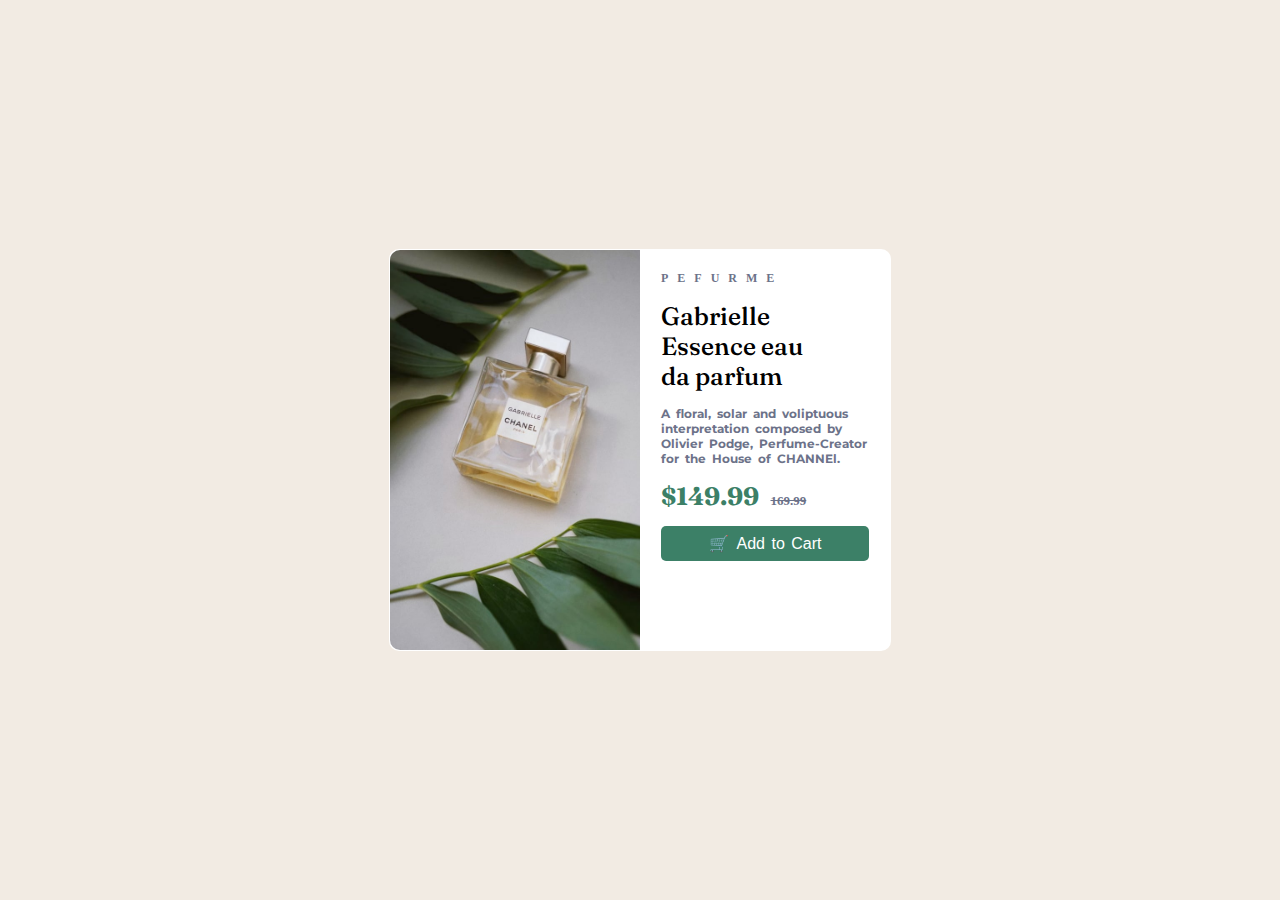
<file: index.html>
<!DOCTYPE html>
<html lang="en">
<head>
    <meta charset="UTF-8">
    <meta http-equiv="X-UA-Compatible" content="IE=edge">
    <meta name="viewport" content="width=device-width, initial-scale=1.0">
    <title>Rubyn</title>
    <link rel="stylesheet" href="./css/style.css">
    <link rel="shortcut icon" href="./images/favicon-32x32.png" type="image/x-icon">
</head>
<body>
    <div class="box">
        <img src="./images/image-product-desktop.jpg" alt="img">
         <section class="text">
            
        <h2>PEFURME</h2>
        <h1>Gabrielle<br> Essence eau<br> da parfum</h1>
        <p> A floral, solar and voliptuous interpretation composed by<br>Olivier Podge, Perfume-Creator for the House of CHANNEl.</p>
        <p1>$149.99 <p3>&ensp;<del>169.99</del></p3></p1>
        <button>&#128722;&ensp;Add to Cart</button>
         </section>
         
        
    </div>
</body>
</html>
</file>
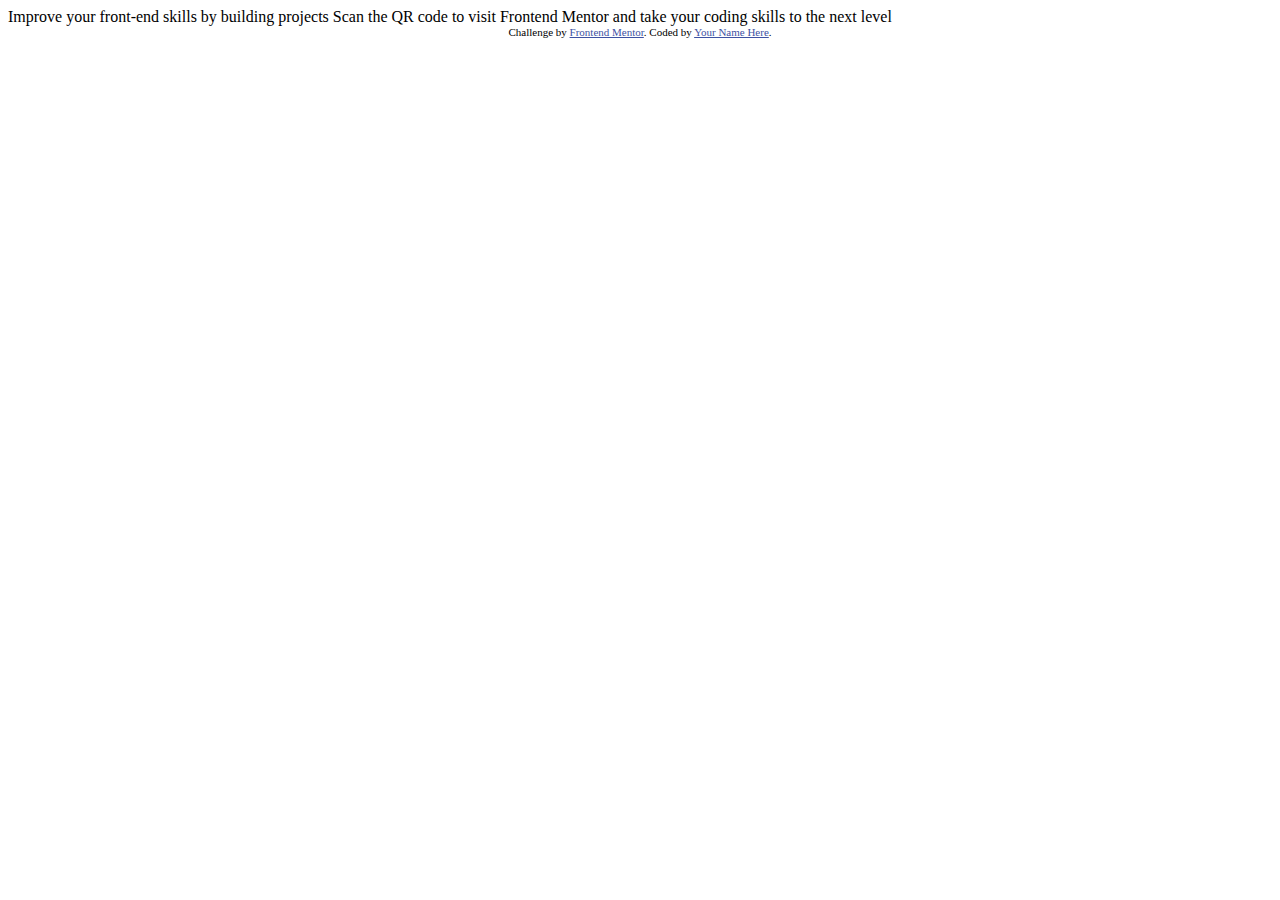
<file: qr-code-component-main/index.html>
<!DOCTYPE html>
<html lang="en">
<head>
  <meta charset="UTF-8">
  <meta name="viewport" content="width=device-width, initial-scale=1.0"> <!-- displays site properly based on user's device -->

  <link rel="icon" type="image/png" sizes="32x32" href="./images/favicon-32x32.png">
  
  <title>Frontend Mentor | QR code component</title>

  <!-- Feel free to remove these styles or customise in your own stylesheet 👍 -->
  <style>
    .attribution { font-size: 11px; text-align: center; }
    .attribution a { color: hsl(228, 45%, 44%); }
  </style>
</head>
<body>

  Improve your front-end skills by building projects

  Scan the QR code to visit Frontend Mentor and take your coding skills to the next level
  
  <div class="attribution">
    Challenge by <a href="https://www.frontendmentor.io?ref=challenge" target="_blank">Frontend Mentor</a>. 
    Coded by <a href="#">Your Name Here</a>.
  </div>
</body>
</html>
</file>
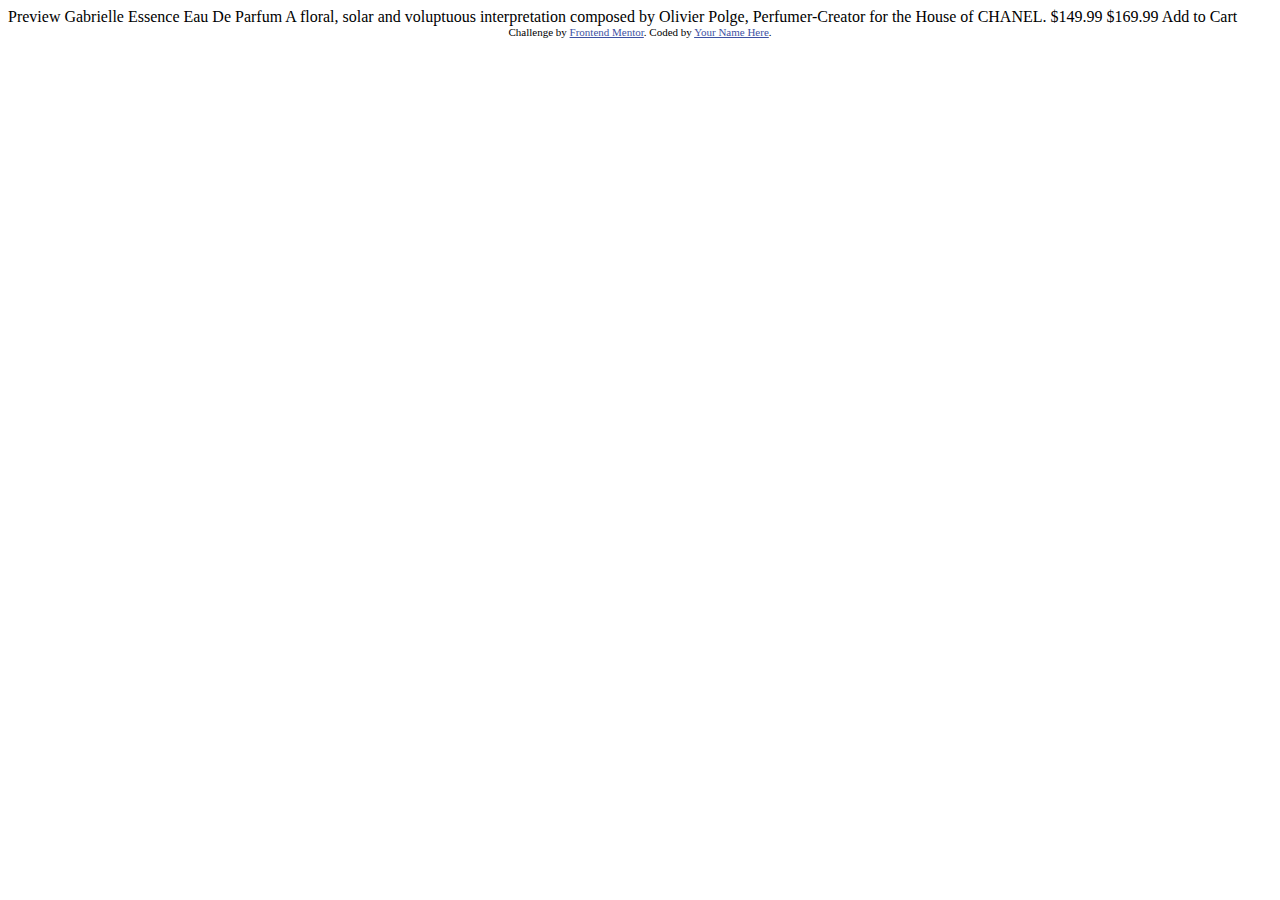
<file: product-preview-card-component-main/product-preview-card-component-main/index.html>
<!DOCTYPE html>
<html lang="en">
<head>
  <meta charset="UTF-8">
  <meta name="viewport" content="width=device-width, initial-scale=1.0"> <!-- displays site properly based on user's device -->

  <link rel="icon" type="image/png" sizes="32x32" href="./images/favicon-32x32.png">
  
  <title>Frontend Mentor | Product preview card component</title>

  <!-- Feel free to remove these styles or customise in your own stylesheet 👍 -->
  <style>
    .attribution { font-size: 11px; text-align: center; }
    .attribution a { color: hsl(228, 45%, 44%); }
  </style>
</head>
<body>

  Preview

  Gabrielle Essence Eau De Parfum

  A floral, solar and voluptuous interpretation composed by Olivier Polge, 
  Perfumer-Creator for the House of CHANEL.

  $149.99
  $169.99

  Add to Cart
  
  <div class="attribution">
    Challenge by <a href="https://www.frontendmentor.io?ref=challenge" target="_blank">Frontend Mentor</a>. 
    Coded by <a href="#">Your Name Here</a>.
  </div>
</body>
</html>
</file>
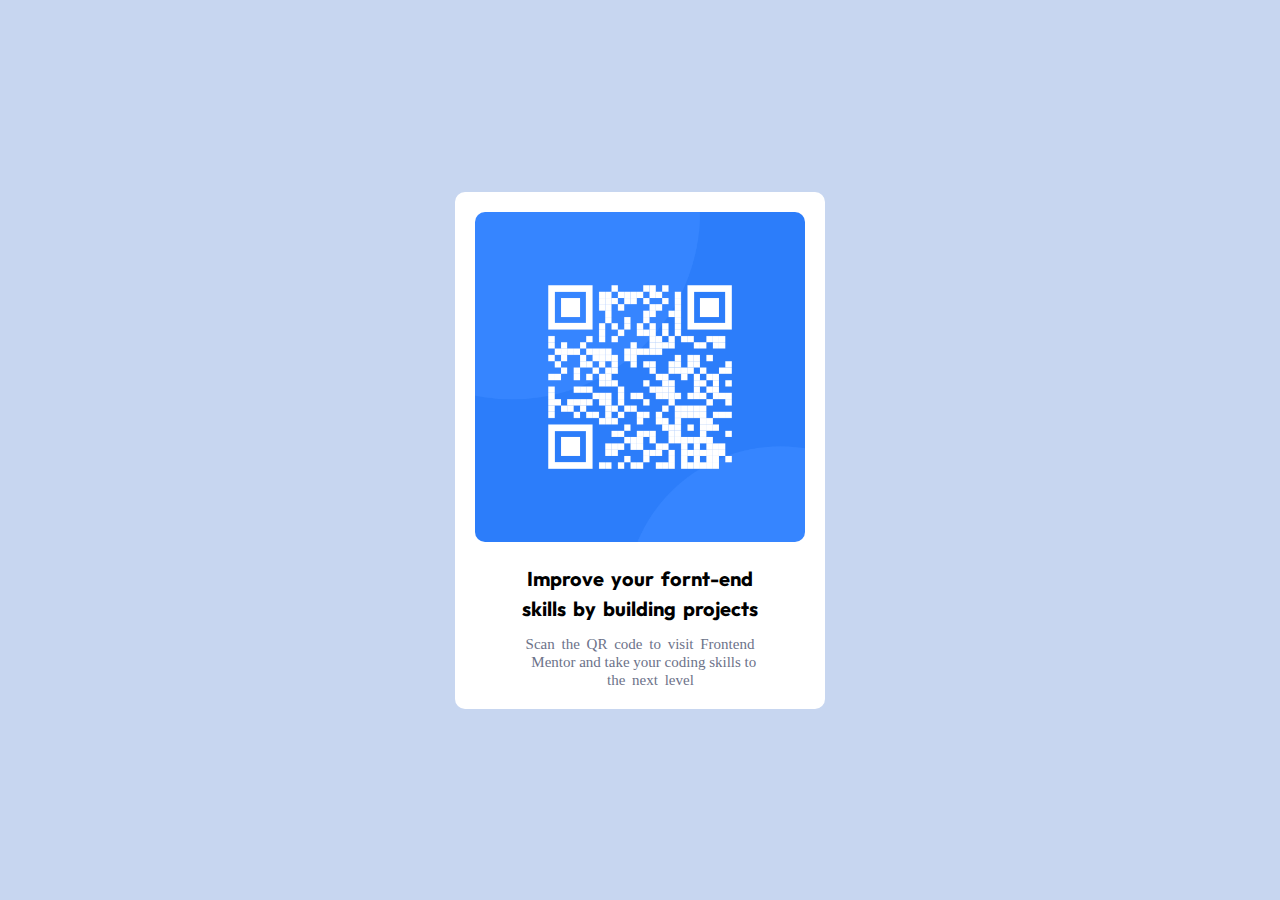
<file: qr-code-component-main/qr.html>
<!DOCTYPE html>
<html lang="en">
<head>
    <meta charset="UTF-8">
    <meta http-equiv="X-UA-Compatible" content="IE=edge">
    <meta name="viewport" content="width=device-width, initial-scale=1.0">
    <title>QR Code</title>
    <link rel="stylesheet" href="./css/qr.css">
    <link rel="shortcut icon" href="./images/favicon-32x32.png" type="image/x-icon">
</head>
<body>
    <div class="box">
        <section class="img">
        <img src="./images/image-qr-code.png" alt="png">
        <section class="text">
            <h1>Improve your fornt-end</h1>
            <h2>skills by building projects</h2>
            <p>Scan the QR code to visit Frontend</p>
            <p1> Mentor and take your coding skills to </p1>
            <p2>the next level</p2>

        </section>
        </section>       

    </div>
    
</body>
</html>
</file>
<file: css/style.css>
@import url(https://fonts.google.com/specimen/Montserrat);
@import url(https://fonts.google.com/specimen/Fraunces);
@import url('https://fonts.googleapis.com/css2?family=Fraunces:ital,opsz,wght@0,9..144,600;1,9..144,100&family=Montserrat:wght@100&display=swap');
*{
    margin: 0px;
    padding: 0px;
}
body{
    background: hsl(30, 38%, 92%);
    display: flex;
    justify-content: center;
    align-items: center;
    height: 100vh;
    
}
.box{
    width: 500px;
    height: 400px;
    background: white;
    padding: 1px;
    border-radius: 10px;
    display: flex;

    
}

.box img {
    width: 250px;
    height: 100%;
    border-radius: 10px 0 0 10px;
}
.text{
    display: flex;
    flex-direction: column;
    gap: 15px;
    gap: 15px;
    padding: 10px;
    margin: 11px;
    width: 250px;
    
    
}

.text p {
    font-size: 12px;
    color:  hsl(228, 12%, 48%);
    font-family: "Montserrat";
    font-weight: 700;
    word-spacing: 3px;
    letter-spacing: 0px;
    
    
}
.text h1{
    font-family: 'Fraunces', serif;
    font-weight: 500;
    font-size: 25px;
    
}
.text h2{
    color: hsl(228, 12%, 48%);
    font-family: "Montserrat Extralight";
    font-size: 12px;
    letter-spacing: 9px;
    
    

}
.text p1{
    font-size: 25px;
    color: hsl(158, 36%, 37%);
    font-weight: bold;
    font-family: 'Fraunces', serif;
    

}
.text p3{
    font-size: 13px;
    color: hsl(228, 12%, 48%);
    font-family: "Montserrat Extralight";
    font-weight: 0;

}
button {
        background-color: hsl(158, 36%, 37%);
        border: none;
        color: hsl(0, 0%, 100%);
        padding: 8px;
        text-align: center;
        font-size: 16px;
        border-radius: 5px 5px 5px 5px;
        word-spacing: 2px;
        cursor: pointer;
    
    }
      
    button:hover {
        background: #700c1f; 
      }
</file>
<file: qr-code-component-main/css/qr.css>
@import url(https://fonts.google.com/specimen/Outfit);
@import url('https://fonts.googleapis.com/css2?family=Fraunces:ital,opsz,wght@0,9..144,300;0,9..144,600;1,9..144,100&family=Outfit:wght@700&display=swap');
*{
    margin: 0px;
    padding: 0px;
}
body{
    background: hsl(217, 58%, 86%);
    display: flex;
    justify-content: center;
    align-items: center;
    height: 100vh;
    
}
.box{
    width: 50px; 
    background: white;
    padding: 20px 300px 20px 20px;
    border-radius: 10px;
    display: flex;
}
.box img {
    width: 330px;
    height: 330px;
    border-radius: 10px 10px 10px 10px;
}
h1{
    
    padding-top: 20px;
    text-align: center;
    word-spacing: 3px;
    font-size: 20px;
    font-family:'Outfit', sans-serif;
    
}
h2{
    padding-bottom: 10px;
    text-align: center;
    word-spacing: 3px;
    font-size: 20px;
    font-family: 'Outfit', sans-serif;
    margin: 5px;
    
    


}
p{
    font-size: 15px;
    color:  hsl(228, 12%, 48%);
    font-weight: 500;
    word-spacing: 3px;
    letter-spacing: 0px;
    text-align: center;
}
p1{
    margin: 20px;
    font-size: 15px;
    color:  hsl(228, 12%, 48%);
    font-weight: 500;
    padding-left: 11%;

   
}
p2{
    padding-left: 40%;
    font-size: 15px;
    color:  hsl(228, 12%, 48%);
    font-weight: 500;
    word-spacing: 3px;
    
}
</file>
